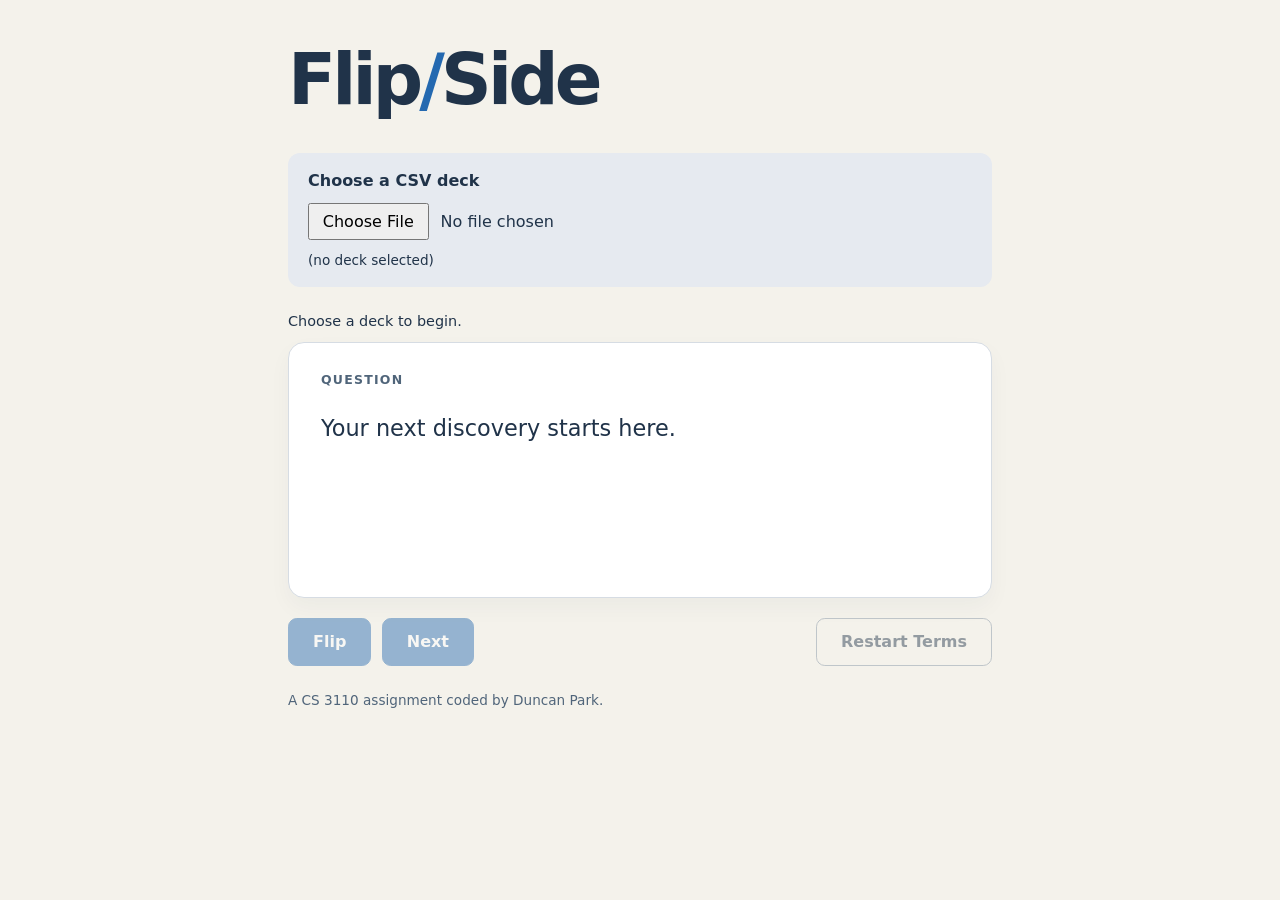
<file: _build/default/public/index.html>
<!doctype html>
<html lang="en">
  <head>
    <meta charset="utf-8">
    <meta name="viewport" content="width=device-width, initial-scale=1">
    <title>Flip Side</title>
    <link rel="stylesheet" href="style.css">
    <script defer src="main.js"></script>
  </head>
  <body>
    <main>
      <header>
        <h1>Flip<span>/</span>Side</h1>
      </header>
      <section class="deck-picker" aria-label="Load a deck">
        <label for="deck-file">Choose a CSV deck</label>
        <input id="deck-file" type="file" accept=".csv,text/csv" autocomplete="off" disabled>
        <p id="deck-name">(no deck selected)</p>
      </section>
      <p id="status" role="status">Choose a deck to begin.</p>
      <section class="card" aria-label="Flashcard" aria-live="polite">
        <p id="card-side" class="eyebrow">Question</p>
        <p id="card-text">Your next discovery starts here.</p>
      </section>
      <nav class="actions" aria-label="Study controls">
        <button id="flip" type="button" autocomplete="off" disabled>Flip</button>
        <button id="next" type="button" autocomplete="off" disabled>Next</button>
        <button id="restart" type="button" autocomplete="off" disabled>Restart Terms</button>
      </nav>
      <footer>A CS 3110 assignment coded by Duncan Park.</footer>
    </main>
  </body>
</html>
</file>
<file: _build/default/public/style.css>
:root {
  font-family: system-ui, sans-serif;
  color: #203349;
  background: #f4f2eb;
  line-height: 1.5;
}
* { box-sizing: border-box; }
body { margin: 0; padding: 2.5rem 1rem; }
main { max-width: 44rem; margin: auto; }
header { margin-bottom: 2rem; }
h1 { font-size: clamp(2.8rem, 8vw, 4.4rem); letter-spacing: -.055em; margin: 0; line-height: 1.15; }
h1 span { color: #2469b0; }
header p { margin: .6rem 0; }
.eyebrow { font-size: .78rem; font-weight: 700; letter-spacing: .1em; text-transform: uppercase; }
.deck-picker { padding: 1rem 1.25rem; background: #e6eaf0; border-radius: .75rem; }
label { display: block; font-weight: 650; margin-bottom: .6rem; }
input { font: inherit; max-width: 100%; }
input::file-selector-button { font: inherit; padding: .45rem .8rem; margin-right: .75rem; cursor: pointer; }
#deck-name { font-size: .85rem; margin: .65rem 0 0; overflow-wrap: anywhere; }
#status { font-size: .9rem; margin: 1.5rem 0 .6rem; }
.card { min-height: 16rem; padding: 1.75rem 2rem; background: #fff; border: 1px solid #d6dce3; border-radius: 1rem; box-shadow: 0 .6rem 1.4rem #2033490a; }
#card-side { color: #50657a; margin-top: 0; }
#card-text { font-size: 1.4rem; white-space: pre-wrap; overflow-wrap: anywhere; margin-bottom: 0; }
.actions { display: flex; gap: .65rem; margin-top: 1.25rem; }
button { font: inherit; font-weight: 650; border: 1px solid #2469b0; border-radius: .55rem; padding: .7rem 1.5rem; cursor: pointer; color: #fff; background: #2469b0; }
#restart { margin-left: auto; background: transparent; color: #203349; border-color: #8191a3; }
button:hover:enabled { filter: brightness(.9); }
button:disabled { opacity: .45; cursor: default; }
:focus-visible { outline: 3px solid #9a5200; outline-offset: 4px; }
footer { font-size: .85rem; color: #50657a; margin-top: 1.5rem; }
@media (max-width: 420px) {
  body { padding-top: 1.5rem; }
  .card { padding: 1.25rem; }
  button { padding: .7rem 1rem; }
}
</file>
